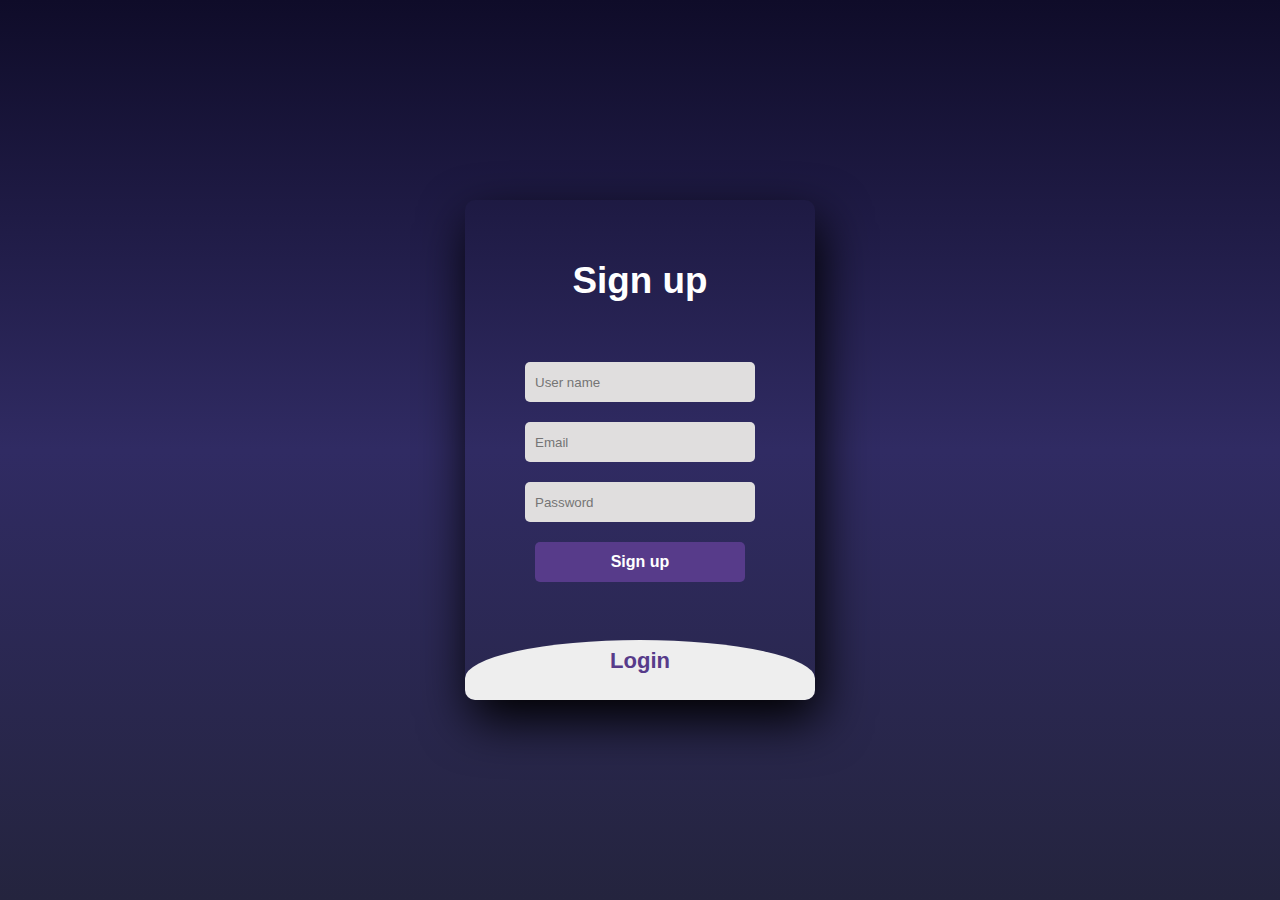
<file: index.html>
<!DOCTYPE html>
<html>
  <head>
    <meta charset="utf-8" />
    <meta name="viewport" content="width=device-width, initial-scale=1" />
    <link
      rel="stylesheet"
      href="https://cdnjs.cloudflare.com/ajax/libs/font-awesome/5.14.0/css/all.min.css"
      integrity="sha512-1PKOgIY59xJ8Co8+NE6FZ+LOAZKjy+KY8iq0G4B3CyeY6wYHN3yt9PW0XpSriVlkMXe40PTKnXrLnZ9+fkDaog=="
      crossorigin="anonymous"
    />
    <link rel="stylesheet" href="style.css" />
    <title>MY Oyun Satış</title>
  </head>
  <body>
    <div class="main">
      <input type="checkbox" id="chk" aria-hidden="true" />
      <div class="signup">
        <form>
          <label for="chk" aria-hidden="true">Sign up</label>
          <input type="text" name="txt" placeholder="User name" required="" />
          <input type="email" name="email" placeholder="Email" required="" />
          <input
            type="password"
            name="pswd"
            placeholder="Password"
            required=""
          />
          <button>Sign up</button>
        </form>
      </div>

      <div class="login">
        <form>
          <label for="chk" aria-hidden="true">Login</label>
          <input type="email" name="email" placeholder="Email" required="" />
          <input
            type="password"
            name="pswd"
            placeholder="Password"
            required=""
          />
          <a href="index1.html"> Login </a>
        </form>
      </div>
    </div>
  </body>
</html>
</file>
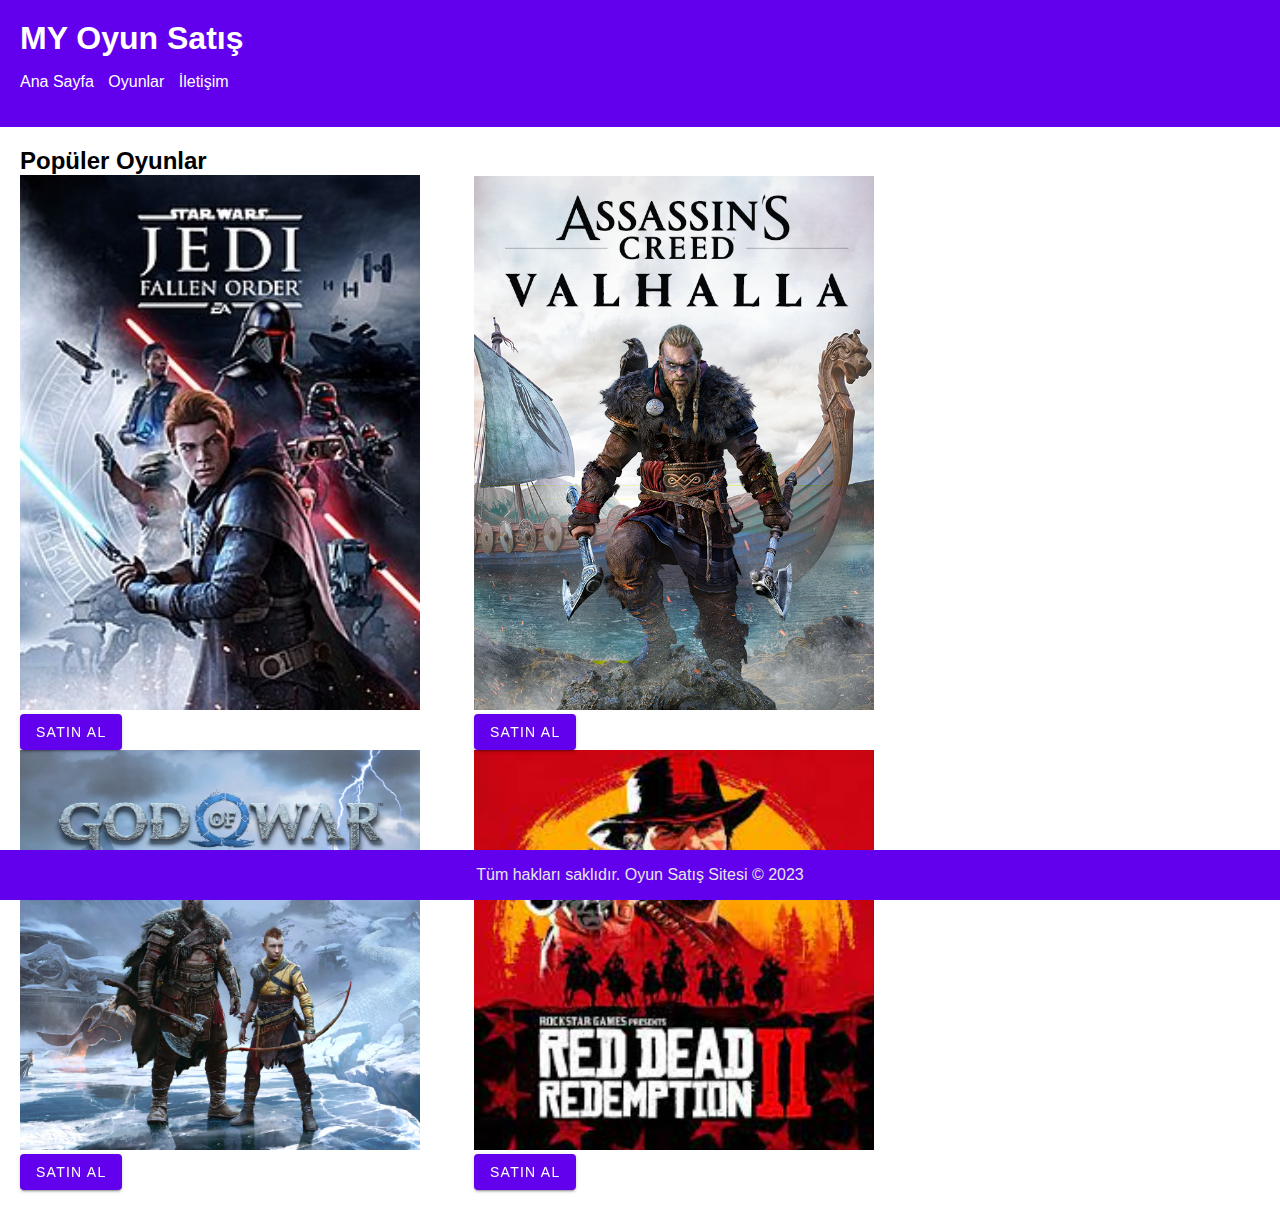
<file: index1.html>
<!DOCTYPE html>
<html>
  <head>
    <title>MY Oyun Satış</title>
    <link rel="stylesheet" type="text/css" href="style1.css" />
  </head>
  <body>
    <header>
      <h1>MY Oyun Satış</h1>
      <nav>
        <ul>
          <li><a href="index1.html">Ana Sayfa</a></li>
          <li><a href="index2.html">Oyunlar</a></li>
          <li>
            <a
              href="https://github.com/Melihylmzz/internet_based_programming_project"
              target="_blank"
              >İletişim</a
            >
          </li>
        </ul>
      </nav>
    </header>
    <main>
      <section>
        <h2>Popüler Oyunlar</h2>
        <div class="game">
          <img src="game1.jpg" alt="Oyun 1" />
          <button class="button-61">Satın Al</button>
        </div>
        <div class="game">
          <img src="game2.jpg" alt="Oyun 2" />
          <button class="button-61">Satın Al</button>
        </div>
        <div class="game">
          <img src="game3.jpg" alt="Oyun 3" />
          <button class="button-61">Satın Al</button>
        </div>

        <div class="game">
          <img src="game4.jpg" alt="Oyun 4" />
          <button class="button-61">Satın Al</button>
        </div>
      </section>
    </main>
    <footer>
      <p>Tüm hakları saklıdır. Oyun Satış Sitesi &copy; 2023</p>
    </footer>
  </body>
</html>
</file>
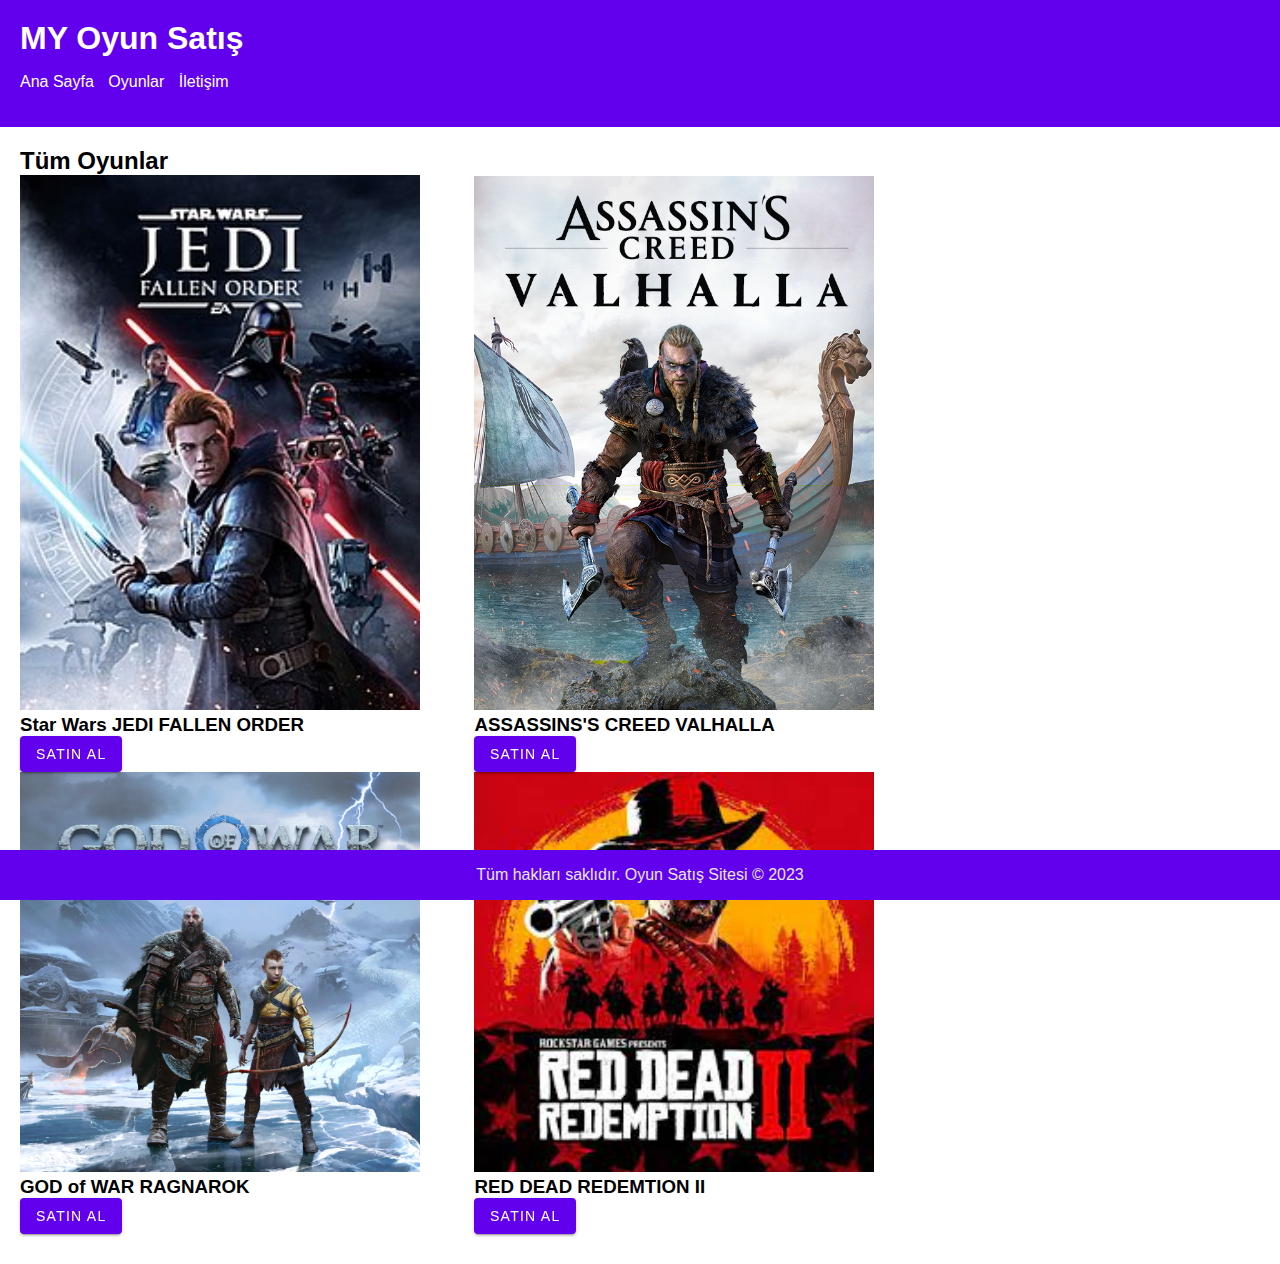
<file: index2.html>
<!DOCTYPE html>
<html>
  <head>
    <title>MY Oyun Satış</title>
    <link rel="stylesheet" type="text/css" href="style2.css" />
  </head>
  <body>
    <header>
      <h1>MY Oyun Satış</h1>
      <nav>
        <ul>
          <li><a href="index1.html">Ana Sayfa</a></li>
          <li><a href="index2.html">Oyunlar</a></li>
          <li>
            <a
              href="https://github.com/Melihylmzz/internet_based_programming_project"
              target="_blank"
              >İletişim</a
            >
          </li>
        </ul>
      </nav>
    </header>
    <main>
      <section>
        <h2>Tüm Oyunlar</h2>
        <div class="game">
          <img src="game1.jpg" alt="Oyun 1" />
          <h3>Star Wars JEDI FALLEN ORDER</h3>
          <button class="button-61">Satın Al</button>
        </div>
        <div class="game">
          <img src="game2.jpg" alt="Oyun 2" />
          <h3>ASSASSINS'S CREED VALHALLA</h3>
          <button class="button-61">Satın Al</button>
        </div>
        <div class="game">
          <img src="game3.jpg" alt="Oyun 3" />
          <h3>GOD of WAR RAGNAROK</h3>
          <button class="button-61">Satın Al</button>
        </div>

        <div class="game">
          <img src="game4.jpg" alt="Oyun 4" />
          <h3>RED DEAD REDEMTION II</h3>
          <button class="button-61">Satın Al</button>
        </div>
      </section>
    </main>
    <footer>
      <p>Tüm hakları saklıdır. Oyun Satış Sitesi &copy; 2023</p>
    </footer>
  </body>
</html>
</file>
<file: style.css>
body {
  margin: 0;
  padding: 0;
  display: flex;
  justify-content: center;
  align-items: center;
  min-height: 100vh;
  font-family: "Jost", sans-serif;
  background: linear-gradient(to bottom, #0f0c29, #302b63, #24243e);
}
.main {
  width: 350px;
  height: 500px;
  background: red;
  overflow: hidden;
  background: url("https://doc-08-2c-docs.googleusercontent.com/docs/securesc/68c90smiglihng9534mvqmq1946dmis5/fo0picsp1nhiucmc0l25s29respgpr4j/1631524275000/03522360960922298374/03522360960922298374/1Sx0jhdpEpnNIydS4rnN4kHSJtU1EyWka?e=view&authuser=0&nonce=gcrocepgbb17m&user=03522360960922298374&hash=tfhgbs86ka6divo3llbvp93mg4csvb38")
    no-repeat center/ cover;
  border-radius: 10px;
  box-shadow: 5px 20px 50px #000;
}
#chk {
  display: none;
}
.signup {
  position: relative;
  width: 100%;
  height: 100%;
}
label {
  color: #fff;
  font-size: 2.3em;
  justify-content: center;
  display: flex;
  margin: 60px;
  font-weight: bold;
  cursor: pointer;
  transition: 0.5s ease-in-out;
}
input {
  width: 60%;
  height: 20px;
  background: #e0dede;
  justify-content: center;
  display: flex;
  margin: 20px auto;
  padding: 10px;
  border: none;
  outline: none;
  border-radius: 5px;
}
button {
  width: 60%;
  height: 40px;
  margin: 10px auto;
  justify-content: center;
  display: block;
  color: #fff;
  background: #573b8a;
  font-size: 1em;
  font-weight: bold;
  margin-top: 20px;
  outline: none;
  border: none;
  border-radius: 5px;
  transition: 0.2s ease-in;
  cursor: pointer;
}
button:hover {
  background: #6d44b8;
}
.login {
  height: 460px;
  background: #eee;
  border-radius: 60% / 10%;
  transform: translateY(-180px);
  transition: 0.8s ease-in-out;
}
.login label {
  color: #573b8a;
  transform: scale(0.6);
}

#chk:checked ~ .login {
  transform: translateY(-500px);
}
#chk:checked ~ .login label {
  transform: scale(1);
}
#chk:checked ~ .signup label {
  transform: scale(0.6);
}
a {
  display: flex;
  width: 60%;
  height: 40px;
  margin: 10px auto;
  justify-content: center;
  align-items: center;
  text-align: center;
  color: #fff;
  background: #573b8a;
  font-size: 1em;
  font-weight: bold;
  margin-top: 20px;
  outline: none;
  border: none;
  border-radius: 5px;
  transition: 0.2s ease-in;
  cursor: pointer;
}
a:hover {
  background: #6d44b8;
}
</file>
<file: style1.css>
body {
  font-family: sans-serif;
  margin: 0;
  padding: 0;
}

h1,
h2,
h3 {
  margin: 0;
}

header {
  background-color: #6200ee;
  color: #ffffff;
  padding: 20px;
}

nav ul {
  list-style-type: none;
  padding: 0;
}

nav ul li {
  display: inline;
  margin-right: 10px;
}

nav ul li a {
  color: #ffffff;
  text-decoration: none;
}

main {
  margin: 20px;
}

section {
  margin-bottom: 30px;
}

.game {
  display: inline-block;
  width: 400px;
  margin-right: 50px;
}

.game img {
  width: 400px;
  height: auto;
}

footer {
  position: fixed;
  width: 100%;
  left: 0;
  bottom: 0;
  background-color: #6200ee;
  color: #e7e7e7;
  text-align: center;
}

.button-61 {
  align-items: center;
  appearance: none;
  border-radius: 4px;
  border-style: none;
  box-shadow: rgba(0, 0, 0, 0.2) 0 3px 1px -2px, rgba(0, 0, 0, 0.14) 0 2px 2px 0,
    rgba(0, 0, 0, 0.12) 0 1px 5px 0;
  box-sizing: border-box;
  color: #fff;
  cursor: pointer;
  display: inline-flex;
  font-family: Roboto, sans-serif;
  font-size: 0.875rem;
  font-weight: 500;
  height: 36px;
  justify-content: center;
  letter-spacing: 0.0892857em;
  line-height: normal;
  min-width: 64px;
  outline: none;
  overflow: visible;
  padding: 0 16px;
  position: relative;
  text-align: center;
  text-decoration: none;
  text-transform: uppercase;
  transition: box-shadow 280ms cubic-bezier(0.4, 0, 0.2, 1);
  user-select: none;
  -webkit-user-select: none;
  touch-action: manipulation;
  vertical-align: middle;
  will-change: transform, opacity;
}

.button-61:hover {
  box-shadow: rgba(0, 0, 0, 0.2) 0 2px 4px -1px, rgba(0, 0, 0, 0.14) 0 4px 5px 0,
    rgba(0, 0, 0, 0.12) 0 1px 10px 0;
}

.button-61:disabled {
  background-color: rgba(0, 0, 0, 0.12);
  box-shadow: rgba(0, 0, 0, 0.2) 0 0 0 0, rgba(0, 0, 0, 0.14) 0 0 0 0,
    rgba(0, 0, 0, 0.12) 0 0 0 0;
  color: rgba(0, 0, 0, 0.37);
  cursor: default;
  pointer-events: none;
}

.button-61:not(:disabled) {
  background-color: #6200ee;
}

.button-61:focus {
  box-shadow: rgba(0, 0, 0, 0.2) 0 2px 4px -1px, rgba(0, 0, 0, 0.14) 0 4px 5px 0,
    rgba(0, 0, 0, 0.12) 0 1px 10px 0;
}

.button-61:active {
  box-shadow: rgba(0, 0, 0, 0.2) 0 5px 5px -3px,
    rgba(0, 0, 0, 0.14) 0 8px 10px 1px, rgba(0, 0, 0, 0.12) 0 3px 14px 2px;
  background: #a46bf5;
}
</file>
<file: style2.css>
body {
  font-family: sans-serif;
  margin: 0;
  padding: 0;
}

h1,
h2,
h3 {
  margin: 0;
}

header {
  background-color: #6200ee;
  color: #ffffff;
  padding: 20px;
}

nav ul {
  list-style-type: none;
  padding: 0;
}

nav ul li {
  display: inline;
  margin-right: 10px;
}

nav ul li a {
  color: #ffffff;
  text-decoration: none;
}

main {
  margin: 20px;
}

section {
  margin-bottom: 30px;
}

.game {
  display: inline-block;
  width: 400px;
  margin-right: 50px;
}

.game img {
  width: 400px;
  height: auto;
}

footer {
  position: fixed;
  width: 100%;
  left: 0;
  bottom: 0;
  background-color: #6200ee;
  color: #e7e7e7;
  text-align: center;
}

.button-61 {
  align-items: center;
  appearance: none;
  border-radius: 4px;
  border-style: none;
  box-shadow: rgba(0, 0, 0, 0.2) 0 3px 1px -2px, rgba(0, 0, 0, 0.14) 0 2px 2px 0,
    rgba(0, 0, 0, 0.12) 0 1px 5px 0;
  box-sizing: border-box;
  color: #fff;
  cursor: pointer;
  display: inline-flex;
  font-family: Roboto, sans-serif;
  font-size: 0.875rem;
  font-weight: 500;
  height: 36px;
  justify-content: center;
  letter-spacing: 0.0892857em;
  line-height: normal;
  min-width: 64px;
  outline: none;
  overflow: visible;
  padding: 0 16px;
  position: relative;
  text-align: center;
  text-decoration: none;
  text-transform: uppercase;
  transition: box-shadow 280ms cubic-bezier(0.4, 0, 0.2, 1);
  user-select: none;
  -webkit-user-select: none;
  touch-action: manipulation;
  vertical-align: middle;
  will-change: transform, opacity;
}

.button-61:hover {
  box-shadow: rgba(0, 0, 0, 0.2) 0 2px 4px -1px, rgba(0, 0, 0, 0.14) 0 4px 5px 0,
    rgba(0, 0, 0, 0.12) 0 1px 10px 0;
}

.button-61:disabled {
  background-color: rgba(0, 0, 0, 0.12);
  box-shadow: rgba(0, 0, 0, 0.2) 0 0 0 0, rgba(0, 0, 0, 0.14) 0 0 0 0,
    rgba(0, 0, 0, 0.12) 0 0 0 0;
  color: rgba(0, 0, 0, 0.37);
  cursor: default;
  pointer-events: none;
}

.button-61:not(:disabled) {
  background-color: #6200ee;
}

.button-61:focus {
  box-shadow: rgba(0, 0, 0, 0.2) 0 2px 4px -1px, rgba(0, 0, 0, 0.14) 0 4px 5px 0,
    rgba(0, 0, 0, 0.12) 0 1px 10px 0;
}

.button-61:active {
  box-shadow: rgba(0, 0, 0, 0.2) 0 5px 5px -3px,
    rgba(0, 0, 0, 0.14) 0 8px 10px 1px, rgba(0, 0, 0, 0.12) 0 3px 14px 2px;
  background: #a46bf5;
}
</file>
